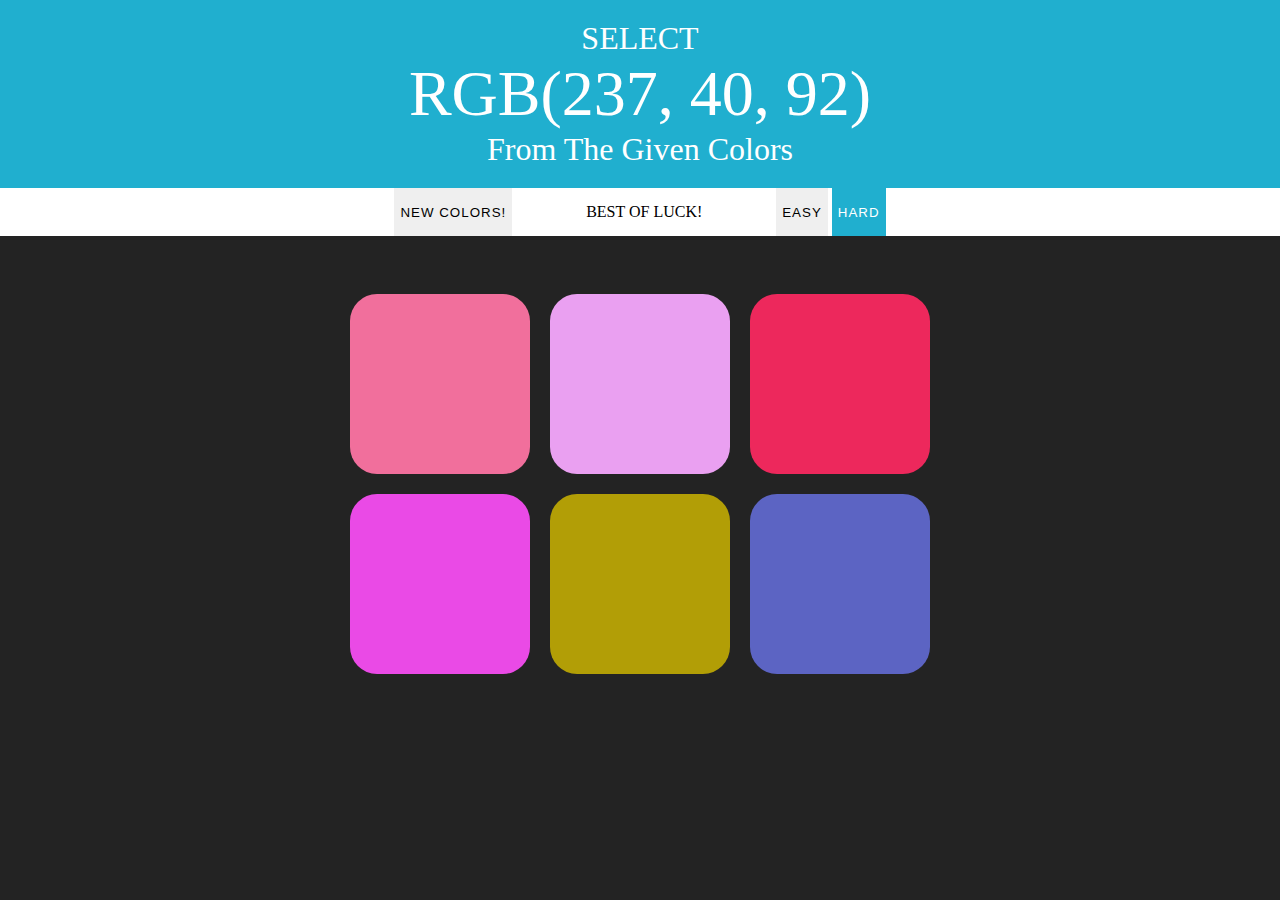
<file: Color Game/index.html>
<!DOCTYPE html>
<html>

<head>
    <title>
        Color Game
    </title>

    <link rel="stylesheet" href="style.css">
</head>

<body>

    <h1>
        SELECT<br><span id="rgbDisplay">RGB</span><br>From The Given Colors
    </h1>

    <div id="stripe">
        <button id="resetBtn">NEW COLORS!</button>
        <span id="messageDisplay">BEST OF LUCK!</span>
        <button class="mode">EASY</button>
        <button class="mode selected">HARD</button>
    </div>

    <div id="container">
        <div class="square"></div>
        <div class="square"></div>
        <div class="square"></div>
        <div class="square"></div>
        <div class="square"></div>
        <div class="square"></div>
    </div>

    <script type="text/javascript" src="app.js"></script>
</body>

</html>
</file>
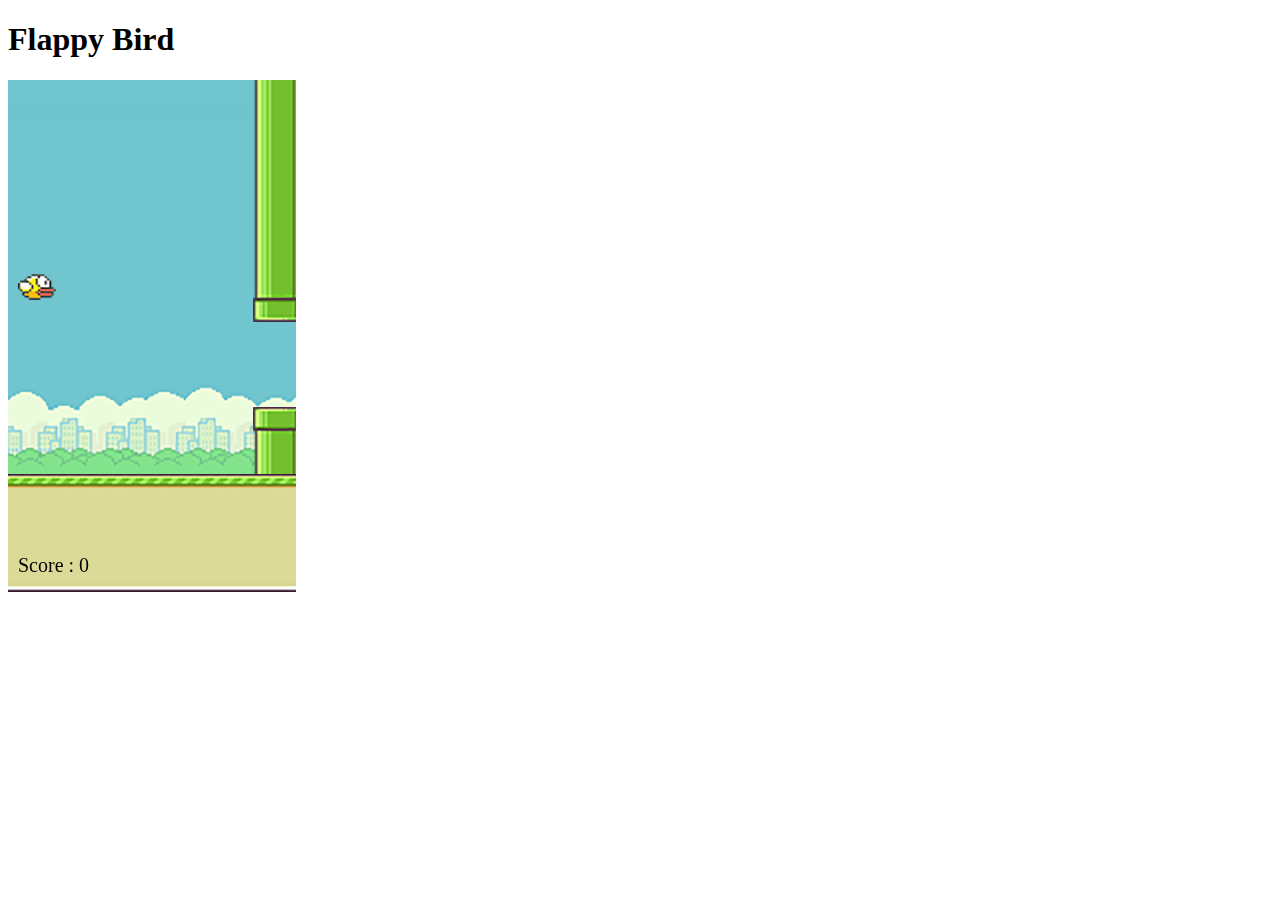
<file: Flappy Bird/index.html>
<!DOCTYPE html>
<html>

<head>
    <title>Flappy Bird</title>
</head>

<body>
    <h1><b>Flappy Bird</b></h1>

    <canvas id="canvas" width="288" height="512"></canvas>

    <script src="flappyBird.js"></script>
</body>

</html>
</file>
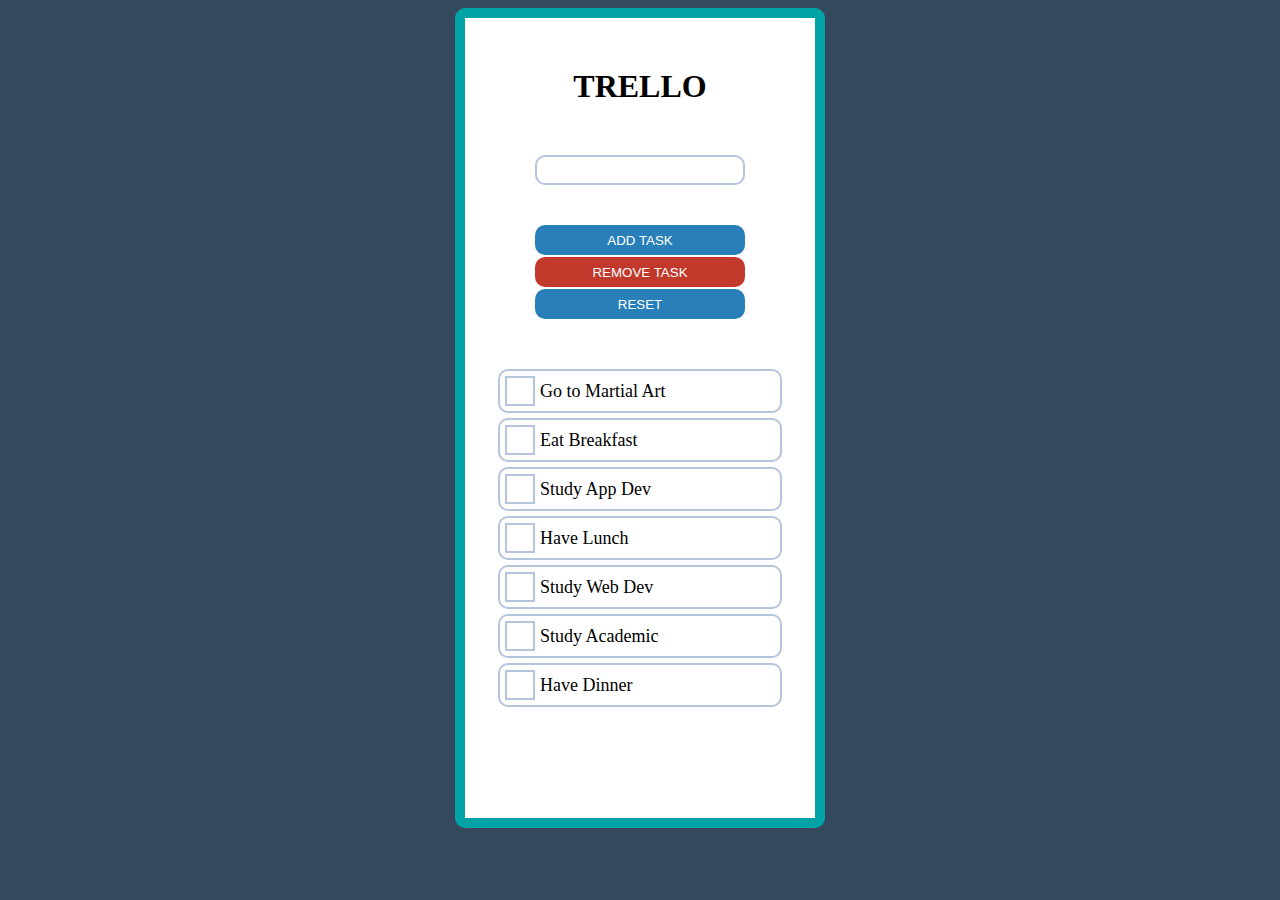
<file: Trello/index.html>
<!DOCTYPE html>
<html lang="en">

<head>
    <meta charset="UTF-8">
    <meta name="viewport" content="width=device-width, initial-scale=1.0">
    <meta http-equiv="X-UA-Compatible" content="ie=edge">
    <link rel="stylesheet" href="style.css">
    <title>Document</title>
</head>

<body>
    <div id="container">
        <div class="controls">
            <h1>Trello</h1>
            <input type="text" id="input"><br><br>
            <button type="button" id="add">ADD TASK</button>
            <button type="button" id="remove">REMOVE TASK</button>
            <button type="button" id="reset">RESET</button>
        </div>
        <ul id="list">

            <li class="mycheck">
                <input type="checkbox" id="check">
                <label>Go to Martial Art </label>
            </li>

            <li class="mycheck">
                <input type="checkbox" id="check">
                <label>Eat Breakfast</label>
            </li>

            <li class="mycheck">
                <input type="checkbox" id="check">
                <label>Study App Dev</label>
            </li>

            <li class="mycheck">
                <input type="checkbox" id="check">
                <label>Have Lunch</label>
            </li>

            <li class="mycheck">
                <input type="checkbox" id="check">
                <label>Study Web Dev</label>
            </li>

            <li class="mycheck">
                <input type="checkbox" id="check">
                <label>Study Academic</label>
            </li>

            <li class="mycheck">
                <input type="checkbox" id="check">
                <label>Have Dinner</label>
            </li>

        </ul>
    </div>

    <script src="script.js"></script>
</body>

</html>
</file>
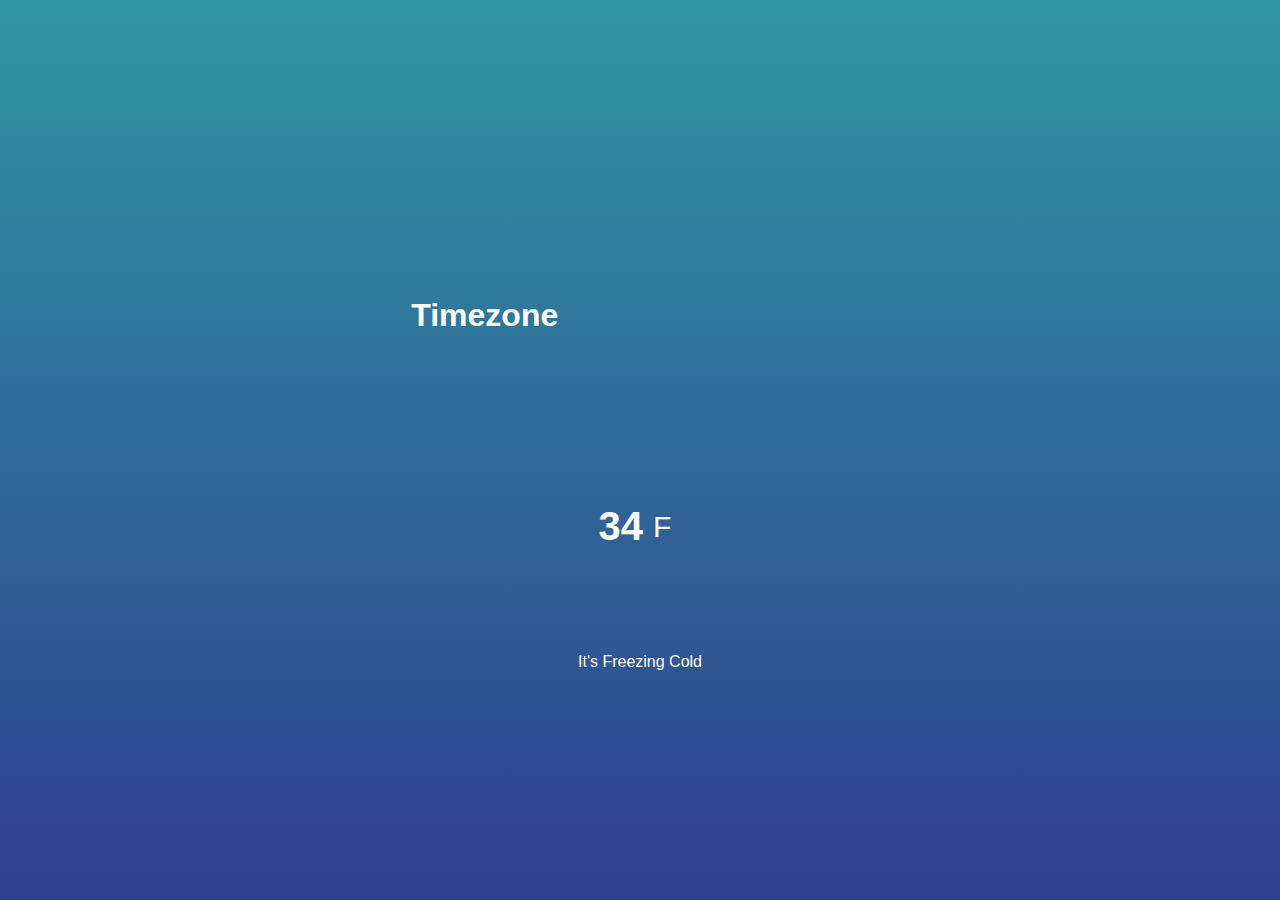
<file: Weather App/index.html>
<!--

    Materials Used:

    Darksky API : https://darksky.net
    Icons : https://darkskyapp.github.io/skycons/

-->

<!DOCTYPE html>
<html>

<head>
    <meta charset="UTF-8" />
    <meta name="viewport" content="width=device-width, initial-scale=1.0" />
    <meta http-equiv="X-UA-Compatible" content="ie-edge" />
    <link rel="stylesheet" href="./style.css" />
    <title>
        My Weather App
    </title>
</head>

<body>
    <div class="location">
        <h1 class="location-timezone">Timezone</h1>
        <canvas class="icon" width="128" height="128"></canvas>
    </div>

    <div class="temperature">
        <div class="degree-section">
            <h2 class="temperature-degree">34</h2>
            <span>F</span>
        </div>
        <div class="temperature-description">
            It's Freezing Cold
        </div>
    </div>

    <script src="skycons.js"></script>
    <script src="app.js"></script>
</body>

</html>
</file>
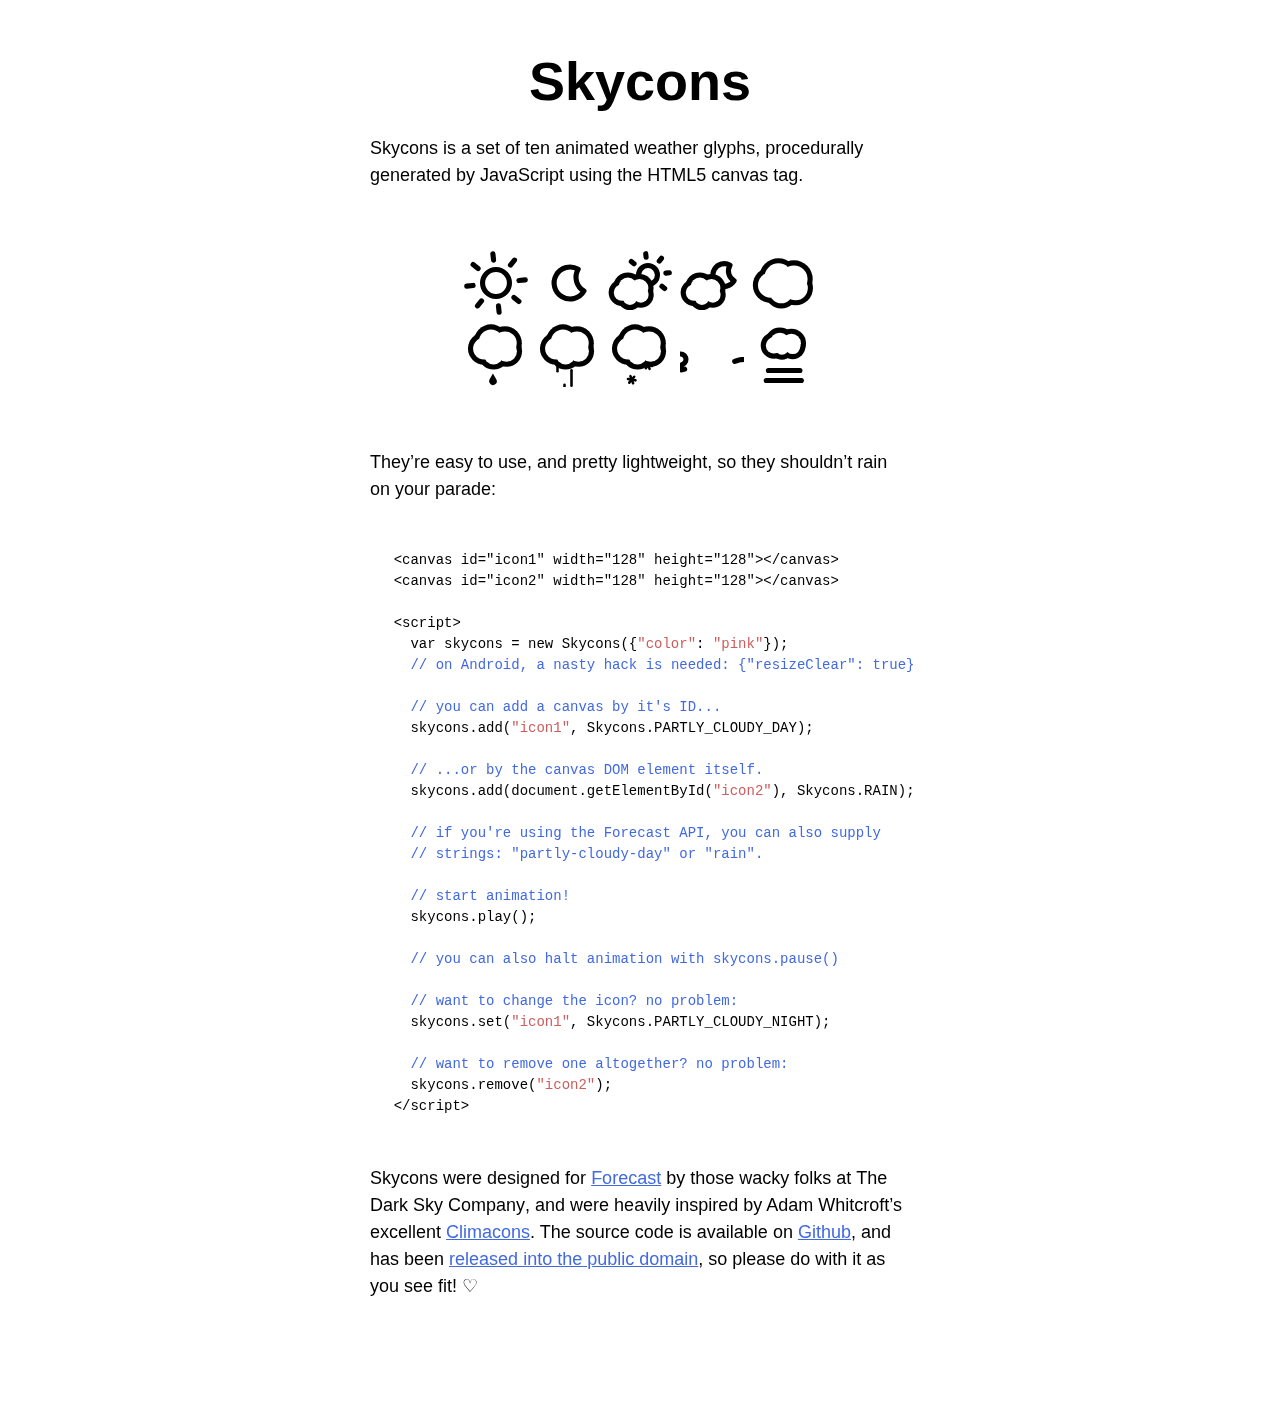
<file: Weather App/skycons-master/index.html>
<!DOCTYPE html>
<html>
  <head>
    <title>Skycons</title>
    <meta charset="us-ascii">

    <style type="text/css">
      body {
        font: 300 112.5%/1.5em "Helvetica", "Arial", sans-serif;
        margin: 3em 3em 6em;
        padding: 0;
      }

      article {
        margin: auto;
        width: 30em;
      }

      h1 {
        font-size: 3em;
        line-height: 1em;
        text-align: center;
        margin: 0.5em 0;
      }

      p {
        margin: 1.5em 0;
      }

      figure {
        margin: 3em auto;
        width: 368px;
        height: 152px;
      }

      canvas {
        display: block;
        float: left;
        margin-left: 8px;
        margin-top: 8px;
      }

      pre {
        font: 77.8%/1.5em "Lucida Sans Typewriter", "Lucida Console", "Monaco", "Bitstream Vera Sans Mono", monospace;
        margin: 3.375em 1.6875em;
      }

      a, pre span.comment {
        color: royalblue;
      }

      a:visited, pre span.constant {
        color: indianred;
      }
    </style>
  </head>

  <body>
    <article>
      <h1>Skycons</h1>

      <p><strong>Skycons</strong> is a set of ten animated weather glyphs,
      procedurally generated by JavaScript using the HTML5 canvas tag.</p>

      <figure class="icons">
        <canvas id="clear-day" width="64" height="64">
        </canvas>

        <canvas id="clear-night" width="64" height="64">
        </canvas>

        <canvas id="partly-cloudy-day" width="64" height="64">
        </canvas>

        <canvas id="partly-cloudy-night" width="64" height="64">
        </canvas>

        <canvas id="cloudy" width="64" height="64">
        </canvas>

        <canvas id="rain" width="64" height="64">
        </canvas>

        <canvas id="sleet" width="64" height="64">
        </canvas>

        <canvas id="snow" width="64" height="64">
        </canvas>

        <canvas id="wind" width="64" height="64">
        </canvas>

        <canvas id="fog" width="64" height="64">
        </canvas>
      </figure>

      <p>They&rsquo;re easy to use, and pretty lightweight, so they
      shouldn&rsquo;t rain on your parade:</p>

      <pre>&lt;canvas id="icon1" width="128" height="128"&gt;&lt;/canvas&gt;
&lt;canvas id="icon2" width="128" height="128"&gt;&lt;/canvas&gt;

&lt;script&gt;
  var skycons = new Skycons({<span class="constant">"color"</span>: <span class="constant">"pink"</span>});
  <span class="comment">// on Android, a nasty hack is needed: {"resizeClear": true}</span>

  <span class="comment">// you can add a canvas by it's ID...</span>
  skycons.add(<span class="constant">"icon1"</span>, Skycons.PARTLY_CLOUDY_DAY);

  <span class="comment">// ...or by the canvas DOM element itself.</span>
  skycons.add(document.getElementById(<span class="constant">"icon2"</span>), Skycons.RAIN);

  <span class="comment">// if you're using the Forecast API, you can also supply
  // strings: "partly-cloudy-day" or "rain".</span>

  <span class="comment">// start animation!</span>
  skycons.play();

  <span class="comment">// you can also halt animation with skycons.pause()</span>

  <span class="comment">// want to change the icon? no problem:</span>
  skycons.set(<span class="constant">"icon1"</span>, Skycons.PARTLY_CLOUDY_NIGHT);

  <span class="comment">// want to remove one altogether? no problem:</span>
  skycons.remove(<span class="constant">"icon2"</span>);
&lt;/script&gt;</pre>

      <p>Skycons were designed for <a href="http://forecast.io/">Forecast</a>
      by those wacky folks at <strong>The Dark Sky Company</strong>, and were
      heavily inspired by Adam Whitcroft&rsquo;s excellent
      <a href="http://adamwhitcroft.com/climacons/">Climacons</a>. The source
      code is available on
      <a href="http://github.com/darkskyapp/skycons">Github</a>, and has been
      <a href="http://creativecommons.org/publicdomain/zero/1.0/">released
      into the public domain</a>, so please do with it as you see fit!
      &#9825;</p>
    </article>

    <script src="skycons.js"></script>

    <script>
      var icons = new Skycons(),
          list  = [
            "clear-day", "clear-night", "partly-cloudy-day",
            "partly-cloudy-night", "cloudy", "rain", "sleet", "snow", "wind",
            "fog"
          ],
          i;

      for(i = list.length; i--; )
        icons.set(list[i], list[i]);

      icons.play();
    </script>
  </body>
</html>
</file>
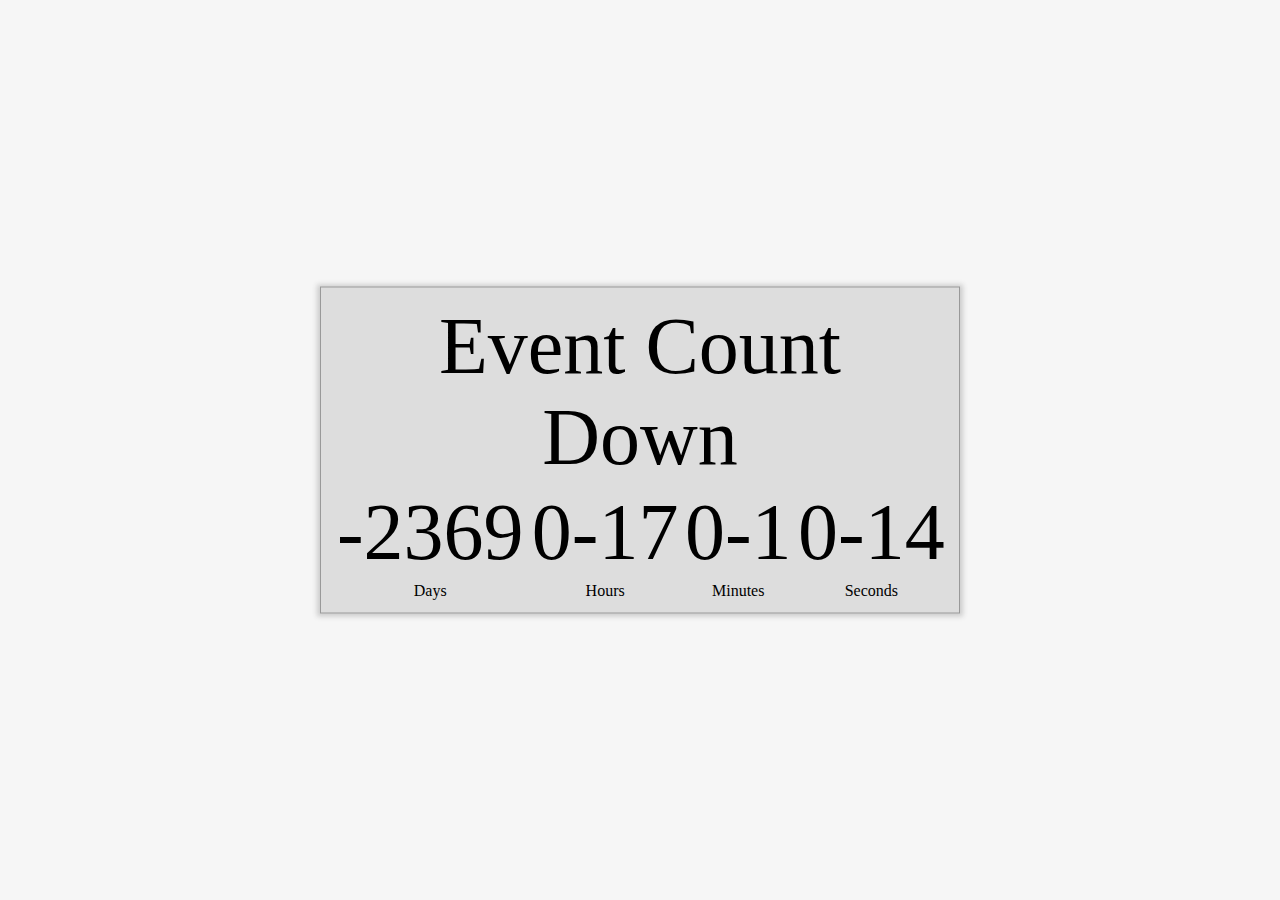
<file: Count Down Clock/countDown.html>
<!DOCTYPE html>
<html>

<head>
    <title>Event Count Down</title>
    <style type="text/css">
        body {
            background: #f6f6f6;
        }
        
        .countDownContainer {
            position: absolute;
            top: 50%;
            left: 50%;
            transform: translateX(-50%) translateY(-50%);
            text-align: center;
            background: #ddd;
            border: 1px solid #999;
            padding: 10px;
            box-shadow: 0 0 5px 3px #ccc;
        }
        
        .info {
            font-size: 80px;
        }
    </style>
</head>

<body>
    <table class="countDownContainer">
        <tr class="info">
            <td colspan="4">
                Event Count Down
            </td>
        </tr>

        <tr class="info">
            <td id="days">120</td>
            <td id="hours">4</td>
            <td id="minutes">56</td>
            <td id="seconds">45</td>
        </tr>

        <tr>
            <td>Days</td>
            <td>Hours</td>
            <td>Minutes</td>
            <td>Seconds</td>
        </tr>
    </table>

    <script type="text/javascript">
        function countDown() {
            var now = new Date();
            //var now = new Date(millseconds);
            //var now = new Date(dateString);
            var eventDate = new Date(2020, 0, 29);

            var currentTime = now.getTime();
            var eventTime = eventDate.getTime();

            var remTime = eventTime - currentTime;

            var seconds = Math.floor(remTime / 1000);

            console.log(seconds);

            var minutes = Math.floor(seconds / 60);

            console.log(minutes);

            var hours = Math.floor(minutes / 60);

            console.log(hours);

            var days = Math.floor(hours / 24);

            console.log(days);

            hours %= 24;
            minutes %= 60;
            seconds %= 60;

            hours = (hours < 10) ? "0" + hours : hours;
            minutes = (minutes < 10) ? "0" + minutes : minutes;
            seconds = (seconds < 10) ? "0" + seconds : seconds;

            document.getElementById("days").innerText = days;
            document.getElementById("days").textContent = days;

            document.getElementById("hours").innerText = hours;
            document.getElementById("hours").textContent = hours;

            document.getElementById("minutes").innerText = minutes;
            document.getElementById("minutes").textContent = minutes;

            document.getElementById("seconds").innerText = seconds;
            document.getElementById("seconds").textContent = seconds;

            setTimeout(countDown, 1000);
        }

        countDown();
    </script>
</body>

</html>
</file>
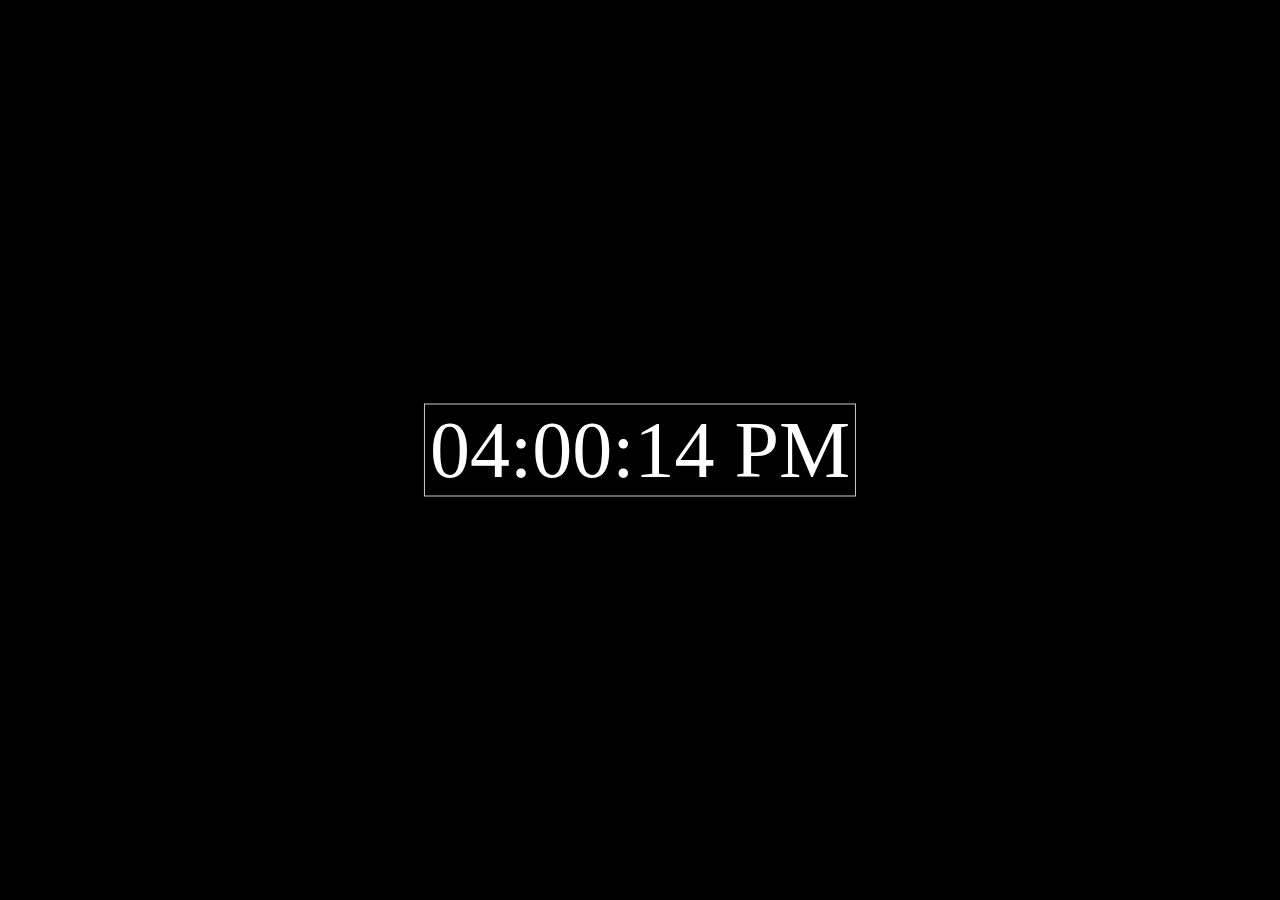
<file: Digital Clock/DigitalClock.html>
<!DOCTYPE html>
<html>

<head>
    <title>Digital Clock</title>
    <style type="text/css">
        body {
            background: #000;
        }
        
        .clock {
            position: absolute;
            top: 50%;
            left: 50%;
            transform: translateX(-50%) translateY(-50%);
            color: #fff;
            font-size: 80px;
            border: 1px solid #ccc;
            padding: 0px 5px 0px 5px;
        }
    </style>
</head>

<body>
    <div id="MyClockDisplay" class="clock"></div>

    <script type="text/javascript">
        function showTime() {
            var date = new Date();
            var hours = date.getHours();
            var minutes = date.getMinutes();
            var seconds = date.getSeconds();
            var session = "AM";

            if (hours == 0) {
                h = 12;
            }

            if (hours > 12) {
                hours -= 12;
                session = "PM";
            }

            hours = (hours < 10) ? "0" + hours : hours;
            minutes = (minutes < 10) ? "0" + minutes : minutes;
            seconds = (seconds < 10) ? "0" + seconds : seconds;

            var time = hours + ":" + minutes + ":" + seconds + " " + session;
            document.getElementById("MyClockDisplay").innerText = time;
            document.getElementById("MyClockDisplay").textContent = time;

            setTimeout(showTime, 1000);
        }

        showTime();
    </script>
</body>

</html>
</file>
<file: Color Game/style.css>
body {
    background-color: #232323;
    margin: 0;
    font-family: "Montserrat", "Avenir";
}

.square {
    width: 30%;
    border-radius: 15%;
    background: purple;
    padding-bottom: 30%;
    float: left;
    margin: 1.66%;
    transition: background 0.6s;
    --webkit-transition: background 0.6s;
    -moz-transition: background 0.6s;
}

#container {
    max-width: 600px;
    margin: 0 auto;
    margin-top: 3rem;
}

div {
    text-align: center;
}

h1 {
    color: white;
    text-align: center;
    font-size: 2rem;
    font-weight: normal;
    background: rgb(32, 175, 207);
    margin: 0;
    padding-top: 20px;
    padding-bottom: 20px;
}

#rgbDisplay {
    text-transform: uppercase;
    font-size: 4rem;
}

#messageDisplay {
    display: inline-block;
    width: 20%;
    color: black;
    font-size: 1rem;
}

#stripe {
    background: white;
    height: 3rem;
    text-align: center;
}

button {
    height: 100%;
    border: 0px;
    letter-spacing: 1px;
    transition: all 0.3s;
    --webkit-transition: all 0.3s;
    -moz-transition: all 0.3s;
    outline: none;
}

button:hover {
    background: rgb(32, 175, 207);
    color: white;
    border: 0px;
}

.selected {
    background: rgb(32, 175, 207);
    color: white;
    border: 0px;
    pointer-events: none;
}
</file>
<file: Trello/style.css>
body {
    background: #34495e;
}

#container {
    width: 350px;
    height: auto;
    margin: 0 auto;
    text-align: center;
    background: white;
    height: 800px;
    overflow-y: auto;
    color: black;
    border: 10px solid #01a3a4;
    border-radius: 10px;
}

#container h1 {
    margin-top: 50px;
    margin-bottom: 50px;
    text-transform: uppercase;
}

#container ul {
    margin-top: 50px;
    padding-left: 0;
}

#container ul li {
    list-style: none;
    border: 2px solid #b5c5dd;
    width: 80%;
    opacity: 0;
    transition: opacity 0.5s ease-in-out;
    height: 40px;
    margin: 5px auto;
    text-align: left;
}

#container ul li label {
    margin: 0 auto;
    vertical-align: middle;
    height: 100%;
    line-height: 40px;
    font-size: 18px;
}

#container ul li #check {
    float: left;
    width: 30px;
    height: 30px;
    margin: 5px;
    -webkit-appearance: none;
    border: 2px solid #b5c5dd;
    position: relative;
    outline: 0;
}

#container ul li #check:checked:after {
    content: '\2714';
    font-size: 20px;
    position: absolute;
    top: 0px;
    left: 7px;
    color: black;
}

#container ul li input[type="checkbox"]:checked+label {
    text-decoration: line-through;
    color: rgba(0, 0, 0, .3);
}

#container .controls {
    width: 60%;
    margin: auto;
}

#container .controls #input {
    width: 100%;
    height: 30px;
    font-size: 20px;
    padding-left: 5px;
    box-sizing: border-box;
    margin-bottom: 20px;
    border: 2px solid #b5c5dd;
    border-radius: 10px;
}

#container .controls #input:focus {
    outline: 0;
}

#container .controls button {
    width: 100%;
    background: white;
    border: none;
    height: 30px;
    margin-top: 2px;
    cursor: pointer;
    color: white;
}

#container .controls button:focus {
    outline: 0;
}

#container .controls button:hover {
    transform: scale(1.05);
}

#container .controls #add {
    background-color: #2980b9;
    border-radius: 10px;
}

#container .controls #reset {
    background-color: #2980b9;
    border-radius: 10px;
}

#container .controls #remove {
    background-color: #c0392b;
    border-radius: 10px;
}

#container .mycheck {
    opacity: 1;
    border-radius: 10px;
}

.visual {
    opacity: 1 !important;
    border-radius: 10px;
}
</file>
<file: Weather App/style.css>
* {
    margin: 0;
    padding: 0;
    box-sizing: border-box;
}

body {
    height: 100vh;
    display: flex;
    justify-content: center;
    flex-direction: column;
    align-items: center;
    background: linear-gradient(rgb(47, 150, 163), rgb(48, 62, 143));
    font-family: sans-serif;
    color: white;
}

.location,
.temperature {
    height: 30vh;
    width: 50%;
    display: flex;
    justify-content: space-around;
    align-items: center;
}

.temperature {
    flex-direction: column;
}

.degree-section {
    display: flex;
    align-items: center;
    cursor: pointer;
}

.degree-section span {
    margin: 10px;
    font-size: 30px;
}

.degree-section h2 {
    font-size: 40px;
}
</file>
